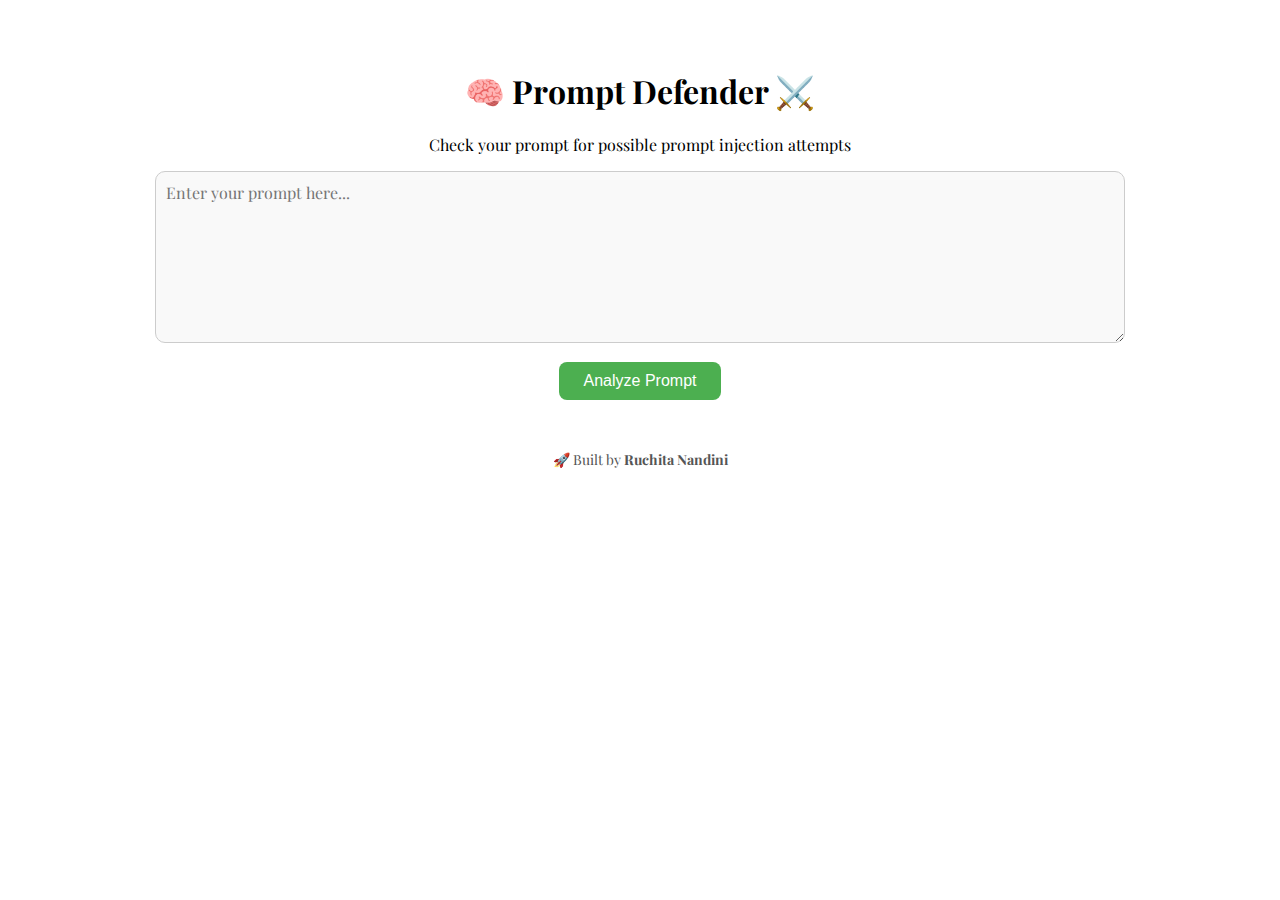
<file: templates/index.html>
<!DOCTYPE html>
<html>
<head>
    <title>Prompt Defender ⚔️</title>
    
    <!-- ✅ Add Playfair Display Font -->
    <link href="https://fonts.googleapis.com/css2?family=Playfair+Display&display=swap" rel="stylesheet">

    <style>
        body {
            font-family: 'Playfair Display', serif; /* ✅ Apply here */
            background-color: #ffffff;
            color: #000000;
            text-align: center;
            padding: 40px;
        }
        textarea {
            width: 80%;
            height: 150px;
            font-size: 16px;
            padding: 10px;
            border-radius: 10px;
            border: 1px solid #ccc;
            background: #f9f9f9;
            color: #000;
            font-family: 'Playfair Display', serif; /* ✅ Match font */
        }
        button {
            margin-top: 15px;
            padding: 10px 25px;
            font-size: 16px;
            background-color: #4CAF50;
            border: none;
            border-radius: 8px;
            color: white;
            cursor: pointer;
        }
        .result {
            margin-top: 30px;
            padding: 20px;
            background-color: #f1f1f1;
            border-radius: 10px;
            display: inline-block;
            width: 60%;
            color: #000;
        }
        ul {
            list-style-type: "👉 ";
            text-align: left;
            padding-left: 30px;
        }
        h1 {
            color: #000;
        }
        .footer {
            margin-top: 50px;
            font-size: 14px;
            color: #555;
        }
        .bar-container {
            display: flex;
            justify-content: space-around;
            margin-top: 20px;
        }
        .bar {
            width: 40%;
        }
        .label {
            text-align: center;
            margin-bottom: 5px;
        }
        .bar-inner {
            height: 20px;
            background-color: #4CAF50;
            border-radius: 5px;
        }
        .bar-injected {
            background-color: #f44336;
        }
    </style>
</head>
<body>

    <h1>🧠 Prompt Defender ⚔️</h1>
    <p>Check your prompt for possible prompt injection attempts</p>

    <textarea id="promptInput" placeholder="Enter your prompt here..."></textarea><br>
    <button onclick="analyzePrompt()">Analyze Prompt</button>

    <div id="resultArea" class="result" style="display:none;">
        <p><strong>🔍 Prompt Analysis Report</strong></p>
        <p><strong>Result:</strong> <span id="verdict"></span></p>

        <div class="bar-container">
            <div class="bar">
                <div class="label">Clean Score</div>
                <div id="cleanBar" class="bar-inner" style="width: 0%"></div>
            </div>
            <div class="bar">
                <div class="label">Injected Score</div>
                <div id="injectedBar" class="bar-inner bar-injected" style="width: 0%"></div>
            </div>
        </div>

        <div id="tips">
            <h3>🧠 Tips to Stay Safe</h3>
            <ul id="tipsList"></ul>
        </div>
    </div>

    <div class="footer">
        🚀 Built by <strong>Ruchita Nandini</strong>
    </div>

    <script>
        async function analyzePrompt() {
            const prompt = document.getElementById("promptInput").value;

            const response = await fetch("/analyze", {
                method: "POST",
                headers: { "Content-Type": "application/json" },
                body: JSON.stringify({ prompt: prompt })
            });

            const data = await response.json();

            document.getElementById("verdict").innerText = data.verdict;

            // Bar chart update
            const cleanPercentage = Math.min((data.clean_score / 5) * 100, 100);
            const injectedPercentage = Math.min((data.injected_score / 5) * 100, 100);

            document.getElementById("cleanBar").style.width = cleanPercentage + "%";
            document.getElementById("injectedBar").style.width = injectedPercentage + "%";

            // Suggestions
            const tipsList = document.getElementById("tipsList");
            tipsList.innerHTML = "";
            data.suggestions.forEach(tip => {
                const li = document.createElement("li");
                li.innerText = tip;
                tipsList.appendChild(li);
            });

            document.getElementById("resultArea").style.display = "block";
        }
    </script>

</body>
</html>
</file>
